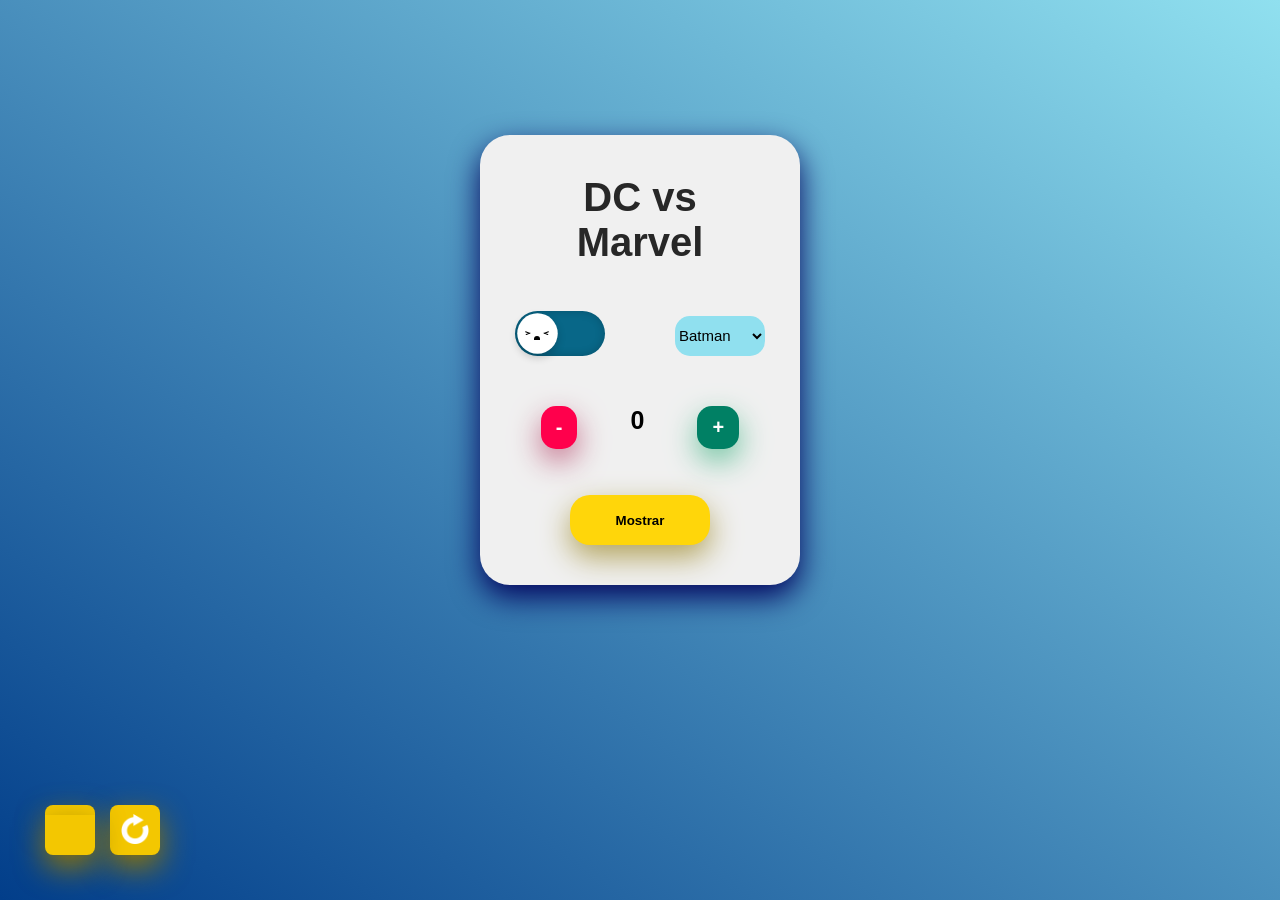
<file: index.html>
<!DOCTYPE html>

    <head>
        <meta charset="utf-8">

        <title>Marvel/DC</title>

        <link rel="stylesheet" href="style.css">
    </head>

    <body class="body">

        <div class="popupContainer">
            <div class="popup">

                <h1>Olá, geek! &#128571;</h1>
                <p>Esse é um projeto totalmente experimental. Nele você pode escolher entre os universos DC e Marvel, um herói dos respectivos e quantas vezes quer que a imagem dele apareça. Bom proveito!</p>

                <button class="btnBeleza">Beleza!</button>

            </div>
        </div>

        <!--cria div do formulário-->

        <div class="container"> 
                <div class="formBgContainer">


                    <h1> DC vs Marvel</h1>
                    
                    <div class="row">
                        <!--div que guarda o icon de "rosto"-->
                        <div class="switchContainer">

                            <input type="checkbox" class="switchBtn">
                            <div class="mouth">

                                <div class="tongue"></div>
                            </div>

                            <div class="eye1"></div>
                            <div class="eye2"></div>

                        </div>

                        <!--menu de seleção de heróis-->
                        <div class="selectHeroes" id="selectDc">
                            <select  id="dcSelect" class="seletor dcHeroes">
                                <option id= "batman" value="batman"> Batman </option>
                                <option value="ww"> Wonder Woman</option>
                                <option value="superman"> Superman</option>
                                <option value="flash"> The Flash</option>
                                <option value="arqueiro"> Arqueiro Verde</option>
                                <option value="robin"> Robin</option>
                                <option value="canario"> Canário Negro</option>
                                <option value="lanterna"> Lanterna Verde</option>
                                <option value="marte"> Caçador de Marte</option>
                                <option value="batgirl"> Batgirl</option>
                            </select>

                            <select class="seletor marvelHeroes" id="selectMarvel">
                                <option value="miranha">Homem Aranha</option>
                                <option value="ferro"> Homem de Ferro</option>
                                <option value="capitao"> Capitão América</option>
                                <option value="thor"> Thor</option>
                                <option value="strange"> Dr. Estranho</option>
                                <option value="pantera"> Pantera Negra</option>
                                <option value="viuva"> Viúva Negra</option>
                                <option value="hulk"> Hulk</option>
                                <option value="feiticeira"> Feiticeira Escarlate</option>
                                <option value="visao"> Visão</option>

                            </select>
                        </div>
                    </div>

                        <div class="contador">

                            <div class="remove"> - </div>
                            <div class="result"> 0 </div>
                            <div class="add"> + </div>
                        </div>

                        <a href="#smooth">
                            <button class="btn" id="btnMostrar">Mostrar</button>
                        </a>
                </div>
            
                <div class="btnContainer">
                    <button class="refreshBtn" onclick="window.location.reload();">    
                        <img src="img/refresh_b.png" width="30px">
                    </button>
                    
                    <div class="catContainer">
                        <div class="topBox">
                            <div class="cat">&#128571;</div>
                            <div class="tampa"></div>
                        </div>  
                        <div class="underBox"></div>
                    </div>
                </div> 
        </div>
        

        <!-- div que recebe as imagens -->
        <div id="image"></div>   

        <div class="foot" id="smooth"></div>

        <script src="index.js"></script>
    </body>
</html>
</file>
<file: style.css>
* {
    margin: 0;
    padding: 0;
    box-sizing: border-box;
}

html {
    scroll-behavior: smooth;
}


a{
    text-decoration: none;
    color: black;
} 

body{
    display: flex;
    flex-direction: column;
    justify-content: space-between;
    align-items: center;
    width: 100vw;
    height: auto;
    background-image: linear-gradient(to top right, #023e8a, #90e0ef);
    background-attachment: fixed;
    background-repeat:repeat-y;
    font-family: arial;
    transition:  all 1s ease;
    overflow-x: hidden;
}

.body.formMarvel{
    background-image: linear-gradient(to top right, #9c191b, #e66063);
    transition: all 1s ease;
}

/* formata pop-up*/

.popupContainer{
    display: flex;
    justify-content: center;
    align-items: center;
    position: fixed;
    min-width: 100vw;
    min-height: 130vh;
    background: rgb(20, 20, 20, 0.8);
    z-index: 10;
    display: none;
    justify-content: center;
    align-items: center;
    
}

.popup{
    display: flex;
    flex-direction: column;
    justify-content: space-between;
    align-items: center;
    max-width: 30vw;
    max-height: 140%;
    padding: 20px 20px 20px 20px;
    border: none;
    border-radius: 20px;
    background-color: white;
    font: helvetica;
    text-align: center;
    animation: pop 1s ease-out;
}

.popup h1{
    font-size: 1.7rem;
    color: #005977;
}

.popup p{
    margin-top: 10px;
    font-size: 1rem;
    color: rgb(32, 32, 32);
}

.btnBeleza{
    margin-top: 20px;
    padding: 5px 5px 5px 5px;
    width: 90px;
    height: 40px;
    border: none;
    outline: none;
    border-radius: 8px;
    background-color: #005977;
    color: white; 
    font-size: 18px; 
    cursor: pointer;  
}

.btnBeleza:hover{
    transform: scale(1.1);
}

.btnBeleza:active{
    transform: scale(1.2);
    background-color: #003749;
}

.container{
    display: flex;
    justify-content: center;
    align-items: center;
    height: auto;
    margin-top: 15vh;
}

/* formata a div do form*/
.formBgContainer{
    display: flex;
    flex-direction: column;
    justify-content: space-between;
    align-items: center;
    padding: 40px 35px;
    width: 320px;
    height: 450px;
    border: none;
    border-radius: 30px;
    background-color: rgb(240, 240, 240);
    box-shadow: 0px 12px 30px #03045e;
    transition:  all 1s ease;
}

h1{
    position:relative;
    font-family: arial;
    font-size: 40px;
    color: rgb(39, 39, 39);
    text-align: center;
}

.formBgContainer.formMarvel{
    box-shadow: 0px 12px 30px #621708;
    transition:  all 1s ease;
}

.row{
    display: flex;
    justify-content: space-between;
    align-items: center;
    width: 100%;
}

.switchContainer{
    position: relative;
}

input{
    width: 90px;
    height: 45px;
    background-color: #086788;
    border-radius: 60px;
    box-shadow: inset 0 0 10px rgba(0, 0, 0, 0.2);
    -webkit-appearance: none;
    outline: none;
    transition: all 0.5 ease-in-out;
    cursor: pointer;
}

input:checked{
    background-color: #ef233c;
}


input::before{
    content: " ";
    position: absolute;
    width: 45px;
    height: 45px;
    border-radius: 50%;
    top: 0;
    left: 0;
    background-color: #fff;
    transform:scale(0.9);
    box-shadow: 0 4px 10px rgba(0, 0, 0, 0.2);
    transition: 0.5s;
}

input:checked::before{
    left: 45px;
}

.mouth{
    width: 6px;
    height: 4px;
    border-radius: 10px 10px 0 0;
    background-color: black;
    position: absolute;
    top: 25px;
    left: 19px;
    transition: all 0.5s ease;
}

.mouth.marvel{
    left: 65px;
    border-radius: 0 0 10px 10px;
}

.eye1, 
.eye2{
    width: 5px;
    height: 1px;
    background-color: black;
    position: absolute;
    top: 21px;
    left: 10px;
    border-radius: 3px;transition: all 0.5 ease;
    transition: all 0.5s ease;
    transform: rotate(20deg);
}

.eye1::after, 
.eye2::after{
    content: " ";
    width: 5px;
    height: 1px;
    background-color: black;
    position:absolute;
    top: 1px;
    left: 1px;
    border-radius: 3px;
    transform: rotate(-40deg);
}

.eye2{
    left: 29px;
    transform: rotate(-20deg);
}

.eye2::after{
    transform: rotate(40deg);
    left: -1px;
}

.eye1.marvel, 
.eye2.marvel{
    width: 3px;
    height: 3px;
    border-radius: 50%;
    left: 54px;
}
.eye2.marvel{
    left: 80px;
}

.eye1.marvel::after, 
.eye2.marvel::after{
    opacity: 0;
}

.tongue{
    height: 2px;
    width: 4px;
    border-radius: 100%;
    background-color: #ef233c;
    position: absolute;
    top: 2px;
    left: 1px;
    opacity: 0;
    transition: all 0.4 ease;
}

.tongue.marvel{
    opacity:  1;
}

.seletor{
    height: 40px;
    width: 90px;
    border: none;
    border-radius: 15px;
    outline: none;
    font-size: 15px;
    cursor: pointer;
}

.option{
    border: none;
    outline: none;
    cursor: pointer;
}

.dcHeroes{
    background-color: #90e0ef;
}

.dcHeroes.formMarvel{
    display: none;
}

.marvelHeroes{
    background-color: #fcb9b1;
    display: none;
}

.marvelHeroes.formMarvel{
   display: block;
}

/* formata a div do contador*/
.contador{
    display: flex;
    justify-content: center;
    font-size: 20px;
    font-weight: bold;
}

.add, 
.remove{
    border: none;
    border-radius: 15px;
    padding: 10px 15px;
    color: white;
    text-decoration: none;
    transition: all 0.2s ease;
    cursor: pointer;
    box-shadow: 0px 12px 30px rgb(111, 196, 160);
}

.add:active, 
.remove:active{
    transform: translateY(5px);
}

.remove{
    background-color: rgb(255, 0, 76);
    box-shadow: 0px 12px 30px rgb(196, 111, 139);
}

.add{
    background-color: rgb(0, 128, 100);
}

.result{
    width: 120px;
    text-align: center;
    font-size: 25px;
}

/* formata o botão "Mostrar"*/
.btn{
    width: 140px;
    height: 50px;
    border: none;
    border-radius: 20px;
    font-weight: bold;
    outline: none;
    cursor: pointer;
    background-color: #ffd60a;
    box-shadow: 0px 12px 30px #b3a45d;
}

.btn:hover{
    background-color: #c2a61c;
}

.btn:active{
    transform: scale(1.1);
    background-color: #ffd60a;
}

/* container onde aparecerão as imagens */
#image{
    margin-top: 40px;
    border-radius: 10px;
    width: 900;
    height: auto;
    background-color: white;
    box-shadow: 0px 12px 30px rgb(26, 0, 49);
    display: grid;
    grid-template-columns: 1fr 1fr 1fr;
}

/* formata as imagens que irão aparecer*/
.fotoresul{
    margin: 5px 5px 5px 5px;
    width: 300px;
    border-radius: 10px;    
}

/* formata botão que mostra o popUp*/
.btnContainer{
    display: flex;
    flex-direction: row-reverse;
    justify-content: space-between;
    align-items: center;
    position: absolute;
    left: 45px;
    bottom: 45px;
}

.catContainer{
    display: flex;
    justify-content: center;
    align-items: center;
    margin-right: 15px;
    position: relative;
    width: 50px;
    height: 50px;
}

.topBox{
    display: flex;
    flex-direction: column;
    justify-content: center;
    align-items: center;
}

.tampa {
    position: absolute;   
    border: none;
    border-radius: 8px 8px 0px 0px;
    background-color: #f3c701;
    width: 50px;
    height: 10px;
    top: 0;
    cursor: pointer;
    box-shadow: 0px 12px 30px #8f7504;
    animation: shake 1s infinite alternate-reverse;
}

.cat{
    position: absolute;
    top: 3px;
    font-size: 30px;
    animation: aper 1s infinite ease-in alternate-reverse;
}

.underBox{
    position: absolute;   
    border: none;
    border-radius: 0px 0px 8px 8px;
    background-color: #f3c701;
    width: 50px;
    height: 40px;
    bottom: 0;
    cursor: pointer;
    box-shadow: 0px 12px 30px #8f7504;
}

.refreshBtn{
    border: none;
    border-radius: 8px;
    background-color: #f3c701;
    width: 50px;
    height: 50px;
    cursor: pointer;
    box-shadow: 0px 12px 30px #8f7504;
    outline: none;
}

.refreshBtn img{
    animation: spin 2s infinite ease-out;
}

.btnContainer:hover .refreshBtn{
    transform: scale(1.1);
    background-color: #b89602;
}

.btnContainer:active .refreshBtn{
    transform: scale(1.13);
}

/* formata espaço de rodapé que recebe o id do botão srcoll*/
.foot{
    height: 20vh;
    width: 90vw;
    bottom: -50vh;
    display: none;
}

@keyframes spin{

    0%{
        transform: rotate(0deg);
    }

    100%{
        transform: rotate(360deg);
    }
}

@keyframes pop{

    0%{
        transform: translate(-36vw, 35vh) scale(0.5);
    }

    100%{

        transform: translate(0, 0) scale(1);
    }
}


@keyframes  shake{

    0%{
        transform: rotate(-5deg);
    }

    30%{
        transform: rotate(10deg);
    }

    60%{
        transform: rotate(-5deg);
    }

    80%{
        transform: rotate(10deg);
    }

    100%{
        transform: translate(0, -40px);
    }
    
}

@keyframes aper{
    0%{
        transform: translate(0, 0);
    }

    100%{
        transform: translate(0, -12px);
    }
}
</file>
<file: public/style.css>
* {
    margin: 0;
    padding: 0;
    box-sizing: border-box;
}

html {
    scroll-behavior: smooth;
}


a{
    text-decoration: none;
    color: black;
} 

body{
    display: flex;
    flex-direction: column;
    justify-content: space-between;
    align-items: center;
    width: 100vw;
    height: auto;
    background-image: linear-gradient(to top right, #023e8a, #90e0ef);
    background-attachment: fixed;
    background-repeat:repeat-y;
    font-family: arial;
    transition:  all 1s ease;
    overflow-x: hidden;
}

.body.formMarvel{
    background-image: linear-gradient(to top right, #9c191b, #e66063);
    transition: all 1s ease;
}

/* formata pop-up*/

.popupContainer{
    display: flex;
    justify-content: center;
    align-items: center;
    position: fixed;
    min-width: 100vw;
    min-height: 130vh;
    background: rgb(20, 20, 20, 0.8);
    z-index: 10;
    display: none;
    justify-content: center;
    align-items: center;
    
}

.popup{
    display: flex;
    flex-direction: column;
    justify-content: space-between;
    align-items: center;
    max-width: 30vw;
    max-height: 140%;
    padding: 20px 20px 20px 20px;
    border: none;
    border-radius: 20px;
    background-color: white;
    font: helvetica;
    text-align: center;
    animation: pop 1s ease-out;
}

.popup h1{
    font-size: 1.7rem;
    color: #005977;
}

.popup p{
    margin-top: 10px;
    font-size: 1rem;
    color: rgb(32, 32, 32);
}

.btnBeleza{
    margin-top: 20px;
    padding: 5px 5px 5px 5px;
    width: 90px;
    height: 40px;
    border: none;
    outline: none;
    border-radius: 8px;
    background-color: #005977;
    color: white; 
    font-size: 18px; 
    cursor: pointer;  
}

.btnBeleza:hover{
    transform: scale(1.1);
}

.btnBeleza:active{
    transform: scale(1.2);
    background-color: #003749;
}

.container{
    display: flex;
    justify-content: center;
    align-items: center;
    height: auto;
    margin-top: 15vh;
}

/* formata a div do form*/
.formBgContainer{
    display: flex;
    flex-direction: column;
    justify-content: space-between;
    align-items: center;
    padding: 40px 35px;
    width: 320px;
    height: 450px;
    border: none;
    border-radius: 30px;
    background-color: rgb(240, 240, 240);
    box-shadow: 0px 12px 30px #03045e;
    transition:  all 1s ease;
}

h1{
    position:relative;
    font-family: arial;
    font-size: 40px;
    color: rgb(39, 39, 39);
    text-align: center;
}

.formBgContainer.formMarvel{
    box-shadow: 0px 12px 30px #621708;
    transition:  all 1s ease;
}

.row{
    display: flex;
    justify-content: space-between;
    align-items: center;
    width: 100%;
}

.switchContainer{
    position: relative;
}

input{
    width: 90px;
    height: 45px;
    background-color: #086788;
    border-radius: 60px;
    box-shadow: inset 0 0 10px rgba(0, 0, 0, 0.2);
    -webkit-appearance: none;
    outline: none;
    transition: all 0.5 ease-in-out;
    cursor: pointer;
}

input:checked{
    background-color: #ef233c;
}


input::before{
    content: " ";
    position: absolute;
    width: 45px;
    height: 45px;
    border-radius: 50%;
    top: 0;
    left: 0;
    background-color: #fff;
    transform:scale(0.9);
    box-shadow: 0 4px 10px rgba(0, 0, 0, 0.2);
    transition: 0.5s;
}

input:checked::before{
    left: 45px;
}

.mouth{
    width: 6px;
    height: 4px;
    border-radius: 10px 10px 0 0;
    background-color: black;
    position: absolute;
    top: 25px;
    left: 19px;
    transition: all 0.5s ease;
}

.mouth.marvel{
    left: 65px;
    border-radius: 0 0 10px 10px;
}

.eye1, 
.eye2{
    width: 5px;
    height: 1px;
    background-color: black;
    position: absolute;
    top: 21px;
    left: 10px;
    border-radius: 3px;transition: all 0.5 ease;
    transition: all 0.5s ease;
    transform: rotate(20deg);
}

.eye1::after, 
.eye2::after{
    content: " ";
    width: 5px;
    height: 1px;
    background-color: black;
    position:absolute;
    top: 1px;
    left: 1px;
    border-radius: 3px;
    transform: rotate(-40deg);
}

.eye2{
    left: 29px;
    transform: rotate(-20deg);
}

.eye2::after{
    transform: rotate(40deg);
    left: -1px;
}

.eye1.marvel, 
.eye2.marvel{
    width: 3px;
    height: 3px;
    border-radius: 50%;
    left: 54px;
}
.eye2.marvel{
    left: 80px;
}

.eye1.marvel::after, 
.eye2.marvel::after{
    opacity: 0;
}

.tongue{
    height: 2px;
    width: 4px;
    border-radius: 100%;
    background-color: #ef233c;
    position: absolute;
    top: 2px;
    left: 1px;
    opacity: 0;
    transition: all 0.4 ease;
}

.tongue.marvel{
    opacity:  1;
}

.seletor{
    height: 40px;
    width: 90px;
    border: none;
    border-radius: 15px;
    outline: none;
    font-size: 15px;
    cursor: pointer;
}

.option{
    border: none;
    outline: none;
    cursor: pointer;
}

.dcHeroes{
    background-color: #90e0ef;
}

.dcHeroes.formMarvel{
    display: none;
}

.marvelHeroes{
    background-color: #fcb9b1;
    display: none;
}

.marvelHeroes.formMarvel{
   display: block;
}

/* formata a div do contador*/
.contador{
    display: flex;
    justify-content: center;
    font-size: 20px;
    font-weight: bold;
}

.add, 
.remove{
    border: none;
    border-radius: 15px;
    padding: 10px 15px;
    color: white;
    text-decoration: none;
    transition: all 0.2s ease;
    cursor: pointer;
    box-shadow: 0px 12px 30px rgb(111, 196, 160);
}

.add:active, 
.remove:active{
    transform: translateY(5px);
}

.remove{
    background-color: rgb(255, 0, 76);
    box-shadow: 0px 12px 30px rgb(196, 111, 139);
}

.add{
    background-color: rgb(0, 128, 100);
}

.result{
    width: 120px;
    text-align: center;
    font-size: 25px;
}

/* formata o botão "Mostrar"*/
.btn{
    width: 140px;
    height: 50px;
    border: none;
    border-radius: 20px;
    font-weight: bold;
    outline: none;
    cursor: pointer;
    background-color: #ffd60a;
    box-shadow: 0px 12px 30px #b3a45d;
}

.btn:hover{
    background-color: #c2a61c;
}

.btn:active{
    transform: scale(1.1);
    background-color: #ffd60a;
}

/* container onde aparecerão as imagens */
#image{
    margin-top: 40px;
    border-radius: 10px;
    width: 900;
    height: auto;
    background-color: white;
    box-shadow: 0px 12px 30px rgb(26, 0, 49);
    display: grid;
    grid-template-columns: 1fr 1fr 1fr;
}

/* formata as imagens que irão aparecer*/
.fotoresul{
    margin: 5px 5px 5px 5px;
    width: 300px;
    border-radius: 10px;    
}

/* formata botão que mostra o popUp*/
.btnContainer{
    display: flex;
    flex-direction: row-reverse;
    justify-content: space-between;
    align-items: center;
    position: absolute;
    left: 45px;
    bottom: 45px;
}

.catContainer{
    display: flex;
    justify-content: center;
    align-items: center;
    margin-right: 15px;
    position: relative;
    width: 50px;
    height: 50px;
}

.topBox{
    display: flex;
    flex-direction: column;
    justify-content: center;
    align-items: center;
}

.tampa {
    position: absolute;   
    border: none;
    border-radius: 8px 8px 0px 0px;
    background-color: #f3c701;
    width: 50px;
    height: 10px;
    top: 0;
    cursor: pointer;
    box-shadow: 0px 12px 30px #8f7504;
    animation: shake 1s infinite alternate-reverse;
}

.cat{
    position: absolute;
    top: 3px;
    font-size: 30px;
    animation: aper 1s infinite ease-in alternate-reverse;
}

.underBox{
    position: absolute;   
    border: none;
    border-radius: 0px 0px 8px 8px;
    background-color: #f3c701;
    width: 50px;
    height: 40px;
    bottom: 0;
    cursor: pointer;
    box-shadow: 0px 12px 30px #8f7504;
}

.refreshBtn{
    border: none;
    border-radius: 8px;
    background-color: #f3c701;
    width: 50px;
    height: 50px;
    cursor: pointer;
    box-shadow: 0px 12px 30px #8f7504;
    outline: none;
}

.refreshBtn img{
    animation: spin 2s infinite ease-out;
}

.btnContainer:hover .refreshBtn{
    transform: scale(1.1);
    background-color: #b89602;
}

.btnContainer:active .refreshBtn{
    transform: scale(1.13);
}

/* formata espaço de rodapé que recebe o id do botão srcoll*/
.foot{
    height: 20vh;
    width: 90vw;
    bottom: -50vh;
    display: none;
}

@keyframes spin{

    0%{
        transform: rotate(0deg);
    }

    100%{
        transform: rotate(360deg);
    }
}

@keyframes pop{

    0%{
        transform: translate(-36vw, 35vh) scale(0.5);
    }

    100%{

        transform: translate(0, 0) scale(1);
    }
}


@keyframes  shake{

    0%{
        transform: rotate(-5deg);
    }

    30%{
        transform: rotate(10deg);
    }

    60%{
        transform: rotate(-5deg);
    }

    80%{
        transform: rotate(10deg);
    }

    100%{
        transform: translate(0, -40px);
    }
    
}

@keyframes aper{
    0%{
        transform: translate(0, 0);
    }

    100%{
        transform: translate(0, -12px);
    }
}
</file>
